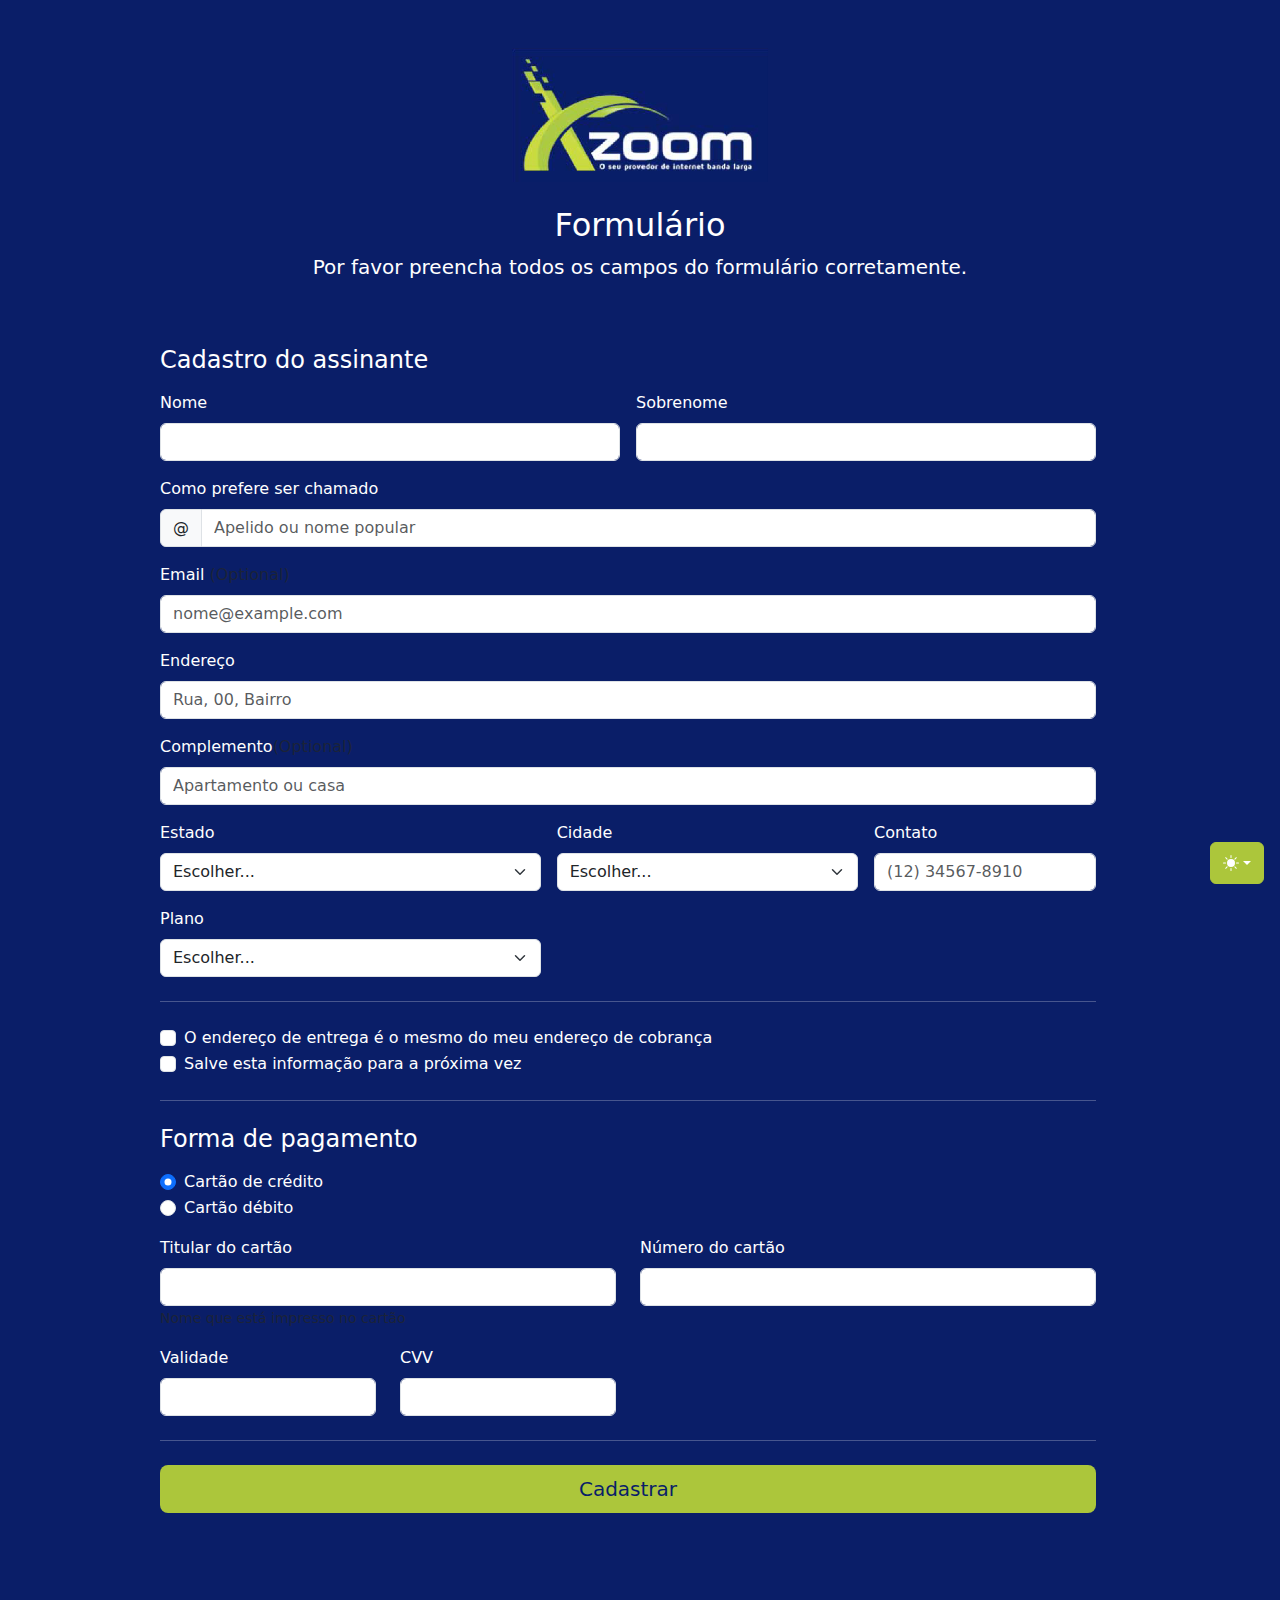
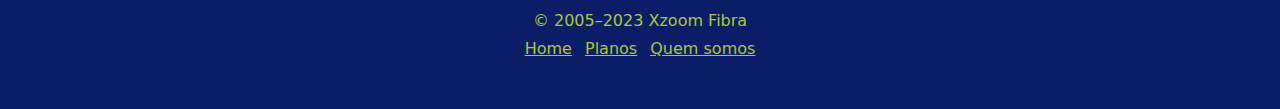
<file: cadastros.html>
<!doctype html>
<html lang="en" data-bs-theme="auto">
  <head><script src="JS/Color-modes.js"></script>

    <meta charset="utf-8">
    <meta name="viewport" content="width=device-width, initial-scale=1">
    <meta name="description" content="">
    <meta name="author" content="Mark Otto, Jacob Thornton, and Bootstrap contributors">
    <meta name="generator" content="Hugo 0.112.5">
    <title>Xzoom Fibra</title>

    <link rel="canonical" href="CSS/checkout.css">

    

    

<link href="CSS/bootstrap.min.css" rel="stylesheet">

    <style>
      .bd-placeholder-img {
        font-size: 1.125rem;
        text-anchor: middle;
        -webkit-user-select: none;
        -moz-user-select: none;
        user-select: none;
      }

      @media (min-width: 768px) {
        .bd-placeholder-img-lg {
          font-size: 3.5rem;
        }
      }

      .b-example-divider {
        width: 100%;
        height: 3rem;
        background-color: #0A1E68;
        border: solid #0A1E68;
        border-width: 1px 0;
        box-shadow: inset 0 .5em 1.5em rgba(0, 0, 0, .1), inset 0 .125em .5em rgba(0, 0, 0, .15);
      }

      .b-example-vr {
        flex-shrink: 0;
        width: 1.5rem;
        height: 100vh;
      }

      .bi {
        vertical-align: -.125em;
        fill: currentColor;
      }

      .nav-scroller {
        position: relative;
        z-index: 2;
        height: 2.75rem;
        overflow-y: hidden;
      }

      .nav-scroller .nav {
        display: flex;
        flex-wrap: nowrap;
        padding-bottom: 1rem;
        margin-top: -1px;
        overflow-x: auto;
        text-align: center;
        white-space: nowrap;
        -webkit-overflow-scrolling: touch;
      }

      .btn-bd-primary {
        --bd-violet-bg: #ACC63B;
        --bd-violet-rgb: 112.520718, 44.062154, 249.437846;

        --bs-btn-font-weight: 600;
        --bs-btn-color: var(--bs-white);
        --bs-btn-bg: var(--bd-violet-bg);
        --bs-btn-border-color: var(--bd-violet-bg);
        --bs-btn-hover-color: var(--bs-white);
        --bs-btn-hover-bg: #0A1E68;
        --bs-btn-hover-border-color: #ACC63B;
        --bs-btn-focus-shadow-rgb: var(--bd-violet-rgb);
        --bs-btn-active-color: var(--bs-btn-hover-color);
        --bs-btn-active-bg: #0A1E68;
        --bs-btn-active-border-color: #ACC63B;
      }
      .bd-mode-toggle {
        z-index: 1500;
      }
      .et{
        background-color: #ACC63B;
        color: #0A1E68;
      }.et:hover{
        background-color: #a0b836;
        color: #ffffff;        
      }
    </style>

    
    <!-- Custom styles for this template -->
    <link href="CSS/checkout.css" rel="stylesheet">
  </head>
  <body class="body">
    <svg xmlns="http://www.w3.org/2000/svg" style="display: none;">
      <symbol id="check2" viewBox="0 0 16 16">
        <path d="M13.854 3.646a.5.5 0 0 1 0 .708l-7 7a.5.5 0 0 1-.708 0l-3.5-3.5a.5.5 0 1 1 .708-.708L6.5 10.293l6.646-6.647a.5.5 0 0 1 .708 0z"/>
      </symbol>
      <symbol id="circle-half" viewBox="0 0 16 16">
        <path d="M8 15A7 7 0 1 0 8 1v14zm0 1A8 8 0 1 1 8 0a8 8 0 0 1 0 16z"/>
      </symbol>
      <symbol id="moon-stars-fill" viewBox="0 0 16 16">
        <path d="M6 .278a.768.768 0 0 1 .08.858 7.208 7.208 0 0 0-.878 3.46c0 4.021 3.278 7.277 7.318 7.277.527 0 1.04-.055 1.533-.16a.787.787 0 0 1 .81.316.733.733 0 0 1-.031.893A8.349 8.349 0 0 1 8.344 16C3.734 16 0 12.286 0 7.71 0 4.266 2.114 1.312 5.124.06A.752.752 0 0 1 6 .278z"/>
        <path d="M10.794 3.148a.217.217 0 0 1 .412 0l.387 1.162c.173.518.579.924 1.097 1.097l1.162.387a.217.217 0 0 1 0 .412l-1.162.387a1.734 1.734 0 0 0-1.097 1.097l-.387 1.162a.217.217 0 0 1-.412 0l-.387-1.162A1.734 1.734 0 0 0 9.31 6.593l-1.162-.387a.217.217 0 0 1 0-.412l1.162-.387a1.734 1.734 0 0 0 1.097-1.097l.387-1.162zM13.863.099a.145.145 0 0 1 .274 0l.258.774c.115.346.386.617.732.732l.774.258a.145.145 0 0 1 0 .274l-.774.258a1.156 1.156 0 0 0-.732.732l-.258.774a.145.145 0 0 1-.274 0l-.258-.774a1.156 1.156 0 0 0-.732-.732l-.774-.258a.145.145 0 0 1 0-.274l.774-.258c.346-.115.617-.386.732-.732L13.863.1z"/>
      </symbol>
      <symbol id="sun-fill" viewBox="0 0 16 16">
        <path d="M8 12a4 4 0 1 0 0-8 4 4 0 0 0 0 8zM8 0a.5.5 0 0 1 .5.5v2a.5.5 0 0 1-1 0v-2A.5.5 0 0 1 8 0zm0 13a.5.5 0 0 1 .5.5v2a.5.5 0 0 1-1 0v-2A.5.5 0 0 1 8 13zm8-5a.5.5 0 0 1-.5.5h-2a.5.5 0 0 1 0-1h2a.5.5 0 0 1 .5.5zM3 8a.5.5 0 0 1-.5.5h-2a.5.5 0 0 1 0-1h2A.5.5 0 0 1 3 8zm10.657-5.657a.5.5 0 0 1 0 .707l-1.414 1.415a.5.5 0 1 1-.707-.708l1.414-1.414a.5.5 0 0 1 .707 0zm-9.193 9.193a.5.5 0 0 1 0 .707L3.05 13.657a.5.5 0 0 1-.707-.707l1.414-1.414a.5.5 0 0 1 .707 0zm9.193 2.121a.5.5 0 0 1-.707 0l-1.414-1.414a.5.5 0 0 1 .707-.707l1.414 1.414a.5.5 0 0 1 0 .707zM4.464 4.465a.5.5 0 0 1-.707 0L2.343 3.05a.5.5 0 1 1 .707-.707l1.414 1.414a.5.5 0 0 1 0 .708z"/>
      </symbol>
    </svg>

    <div class="dropdown position-fixed bottom-0 end-0 mb-3 me-3 bd-mode-toggle">
      <button class="btn btn-bd-primary py-2 dropdown-toggle d-flex align-items-center"
              id="bd-theme"
              type="button"
              aria-expanded="false"
              data-bs-toggle="dropdown"
              aria-label="Toggle theme (auto)">
        <svg class="bi my-1 theme-icon-active" width="1em" height="1em"><use href="#circle-half"></use></svg>
        <span class="visually-hidden" id="bd-theme-text">Toggle theme</span>
      </button>
      <ul class="dropdown-menu dropdown-menu-end shadow" aria-labelledby="bd-theme-text">
        <li>
          <button type="button" class="dropdown-item d-flex align-items-center" data-bs-theme-value="light" aria-pressed="false">
            <svg class="bi me-2 opacity-50 theme-icon" width="1em" height="1em"><use href="#sun-fill"></use></svg>
            Light
            <svg class="bi ms-auto d-none" width="1em" height="1em"><use href="#check2"></use></svg>
          </button>
        </li>
        <li>
          <button type="button" class="dropdown-item d-flex align-items-center" data-bs-theme-value="dark" aria-pressed="false">
            <svg class="bi me-2 opacity-50 theme-icon" width="1em" height="1em"><use href="#moon-stars-fill"></use></svg>
            Dark
            <svg class="bi ms-auto d-none" width="1em" height="1em"><use href="#check2"></use></svg>
          </button>
        </li>
        <li>
          <button type="button" class="dropdown-item d-flex align-items-center active" data-bs-theme-value="auto" aria-pressed="true">
            <svg class="bi me-2 opacity-50 theme-icon" width="1em" height="1em"><use href="#circle-half"></use></svg>
            Auto
            <svg class="bi ms-auto d-none" width="1em" height="1em"><use href="#check2"></use></svg>
          </button>
        </li>
      </ul>
    </div>

    
<div class="container">
  <main>
    <div class="py-5 text-center ">
      <img class="d-block mx-auto mb-4" src="Imagens/512h/xzoom logo.png" alt="" width="256" >
      <h2>Formulário</h2>
      <p class="lead">Por favor preencha todos os campos do formulário corretamente.</p>
    </div>
    <br><br>

    <div class="row g-5">
      <br>
      <div class="row">
        <h4 class="mb-3">Cadastro do assinante</h4>
        <form class="needs-validation" novalidate>
          <div class="row g-3">
            <div class="col-sm-6">
              <label for="firstName" class="form-label">Nome</label>
              <input type="text" class="form-control" id="firstName" placeholder="" value="" required>
              <div class="invalid-feedback">
                Campo não preenchido.
              </div>
            </div>

            <div class="col-sm-6">
              <label for="lastName" class="form-label">Sobrenome</label>
              <input type="text" class="form-control" id="lastName" placeholder="" value="" required>
              <div class="invalid-feedback">
                Campo não preenchido.
              </div>
            </div>

            <div class="col-12">
              <label for="username" class="form-label">Como prefere ser chamado</label>
              <div class="input-group has-validation">
                <span class="input-group-text">@</span>
                <input type="text" class="form-control" id="username" placeholder="Apelido ou nome popular" required>
              <div class="invalid-feedback">
                Campo não preenchido.
                </div>
              </div>
            </div>

            <div class="col-12">
              <label for="email" class="form-label">Email <span class="text-body-secondary">(Optional)</span></label>
              <input type="email" class="form-control" id="email" placeholder="nome@example.com">
              <div class="invalid-feedback">
                Por favor coloque um e-mail válido.
              </div>
            </div>

            <div class="col-12">
              <label for="address" class="form-label">Endereço</label>
              <input type="text" class="form-control" id="address" placeholder="Rua, 00, Bairro" required>
              <div class="invalid-feedback">
                Campo não preenchido.
              </div>
            </div>

            <div class="col-12">
              <label for="address2" class="form-label">Complemento<span class="text-body-secondary">(Optional)</span></label>
              <input type="text" class="form-control" id="address2" placeholder="Apartamento ou casa">
            </div>

            <div class="col-md-5">
              <label for="country" class="form-label">Estado</label>
              <select class="form-select" id="country" required>
                <option value="">Escolher...</option>
                <option>Paraíba</option>
              </select>
              <div class="invalid-feedback">
                Por favor selecion um país.
              </div>
            </div>

            <div class="col-md-4">
              <label for="state" class="form-label">Cidade</label>
              <select class="form-select" id="state" required>
                <option value="">Escolher...</option>
                <option>Jacaraú</option>
                <option>Pedro Régis</option>
                <option>Lagoa de Dentro</option>
                <option>Sertãozinho</option>
                <option>Pirpirituba</option>
                <option>Araçagi</option>
              </select>
              <div class="invalid-feedback">
                Por favor selecion um estado.
              </div>
            </div>

            <div class="col-md-3">
              <label for="zip" class="form-label">Contato</label>
              <input type="text" class="form-control" id="zip" placeholder="(12) 34567-8910" required>
              <div class="invalid-feedback">
                Campo não preenchido.
              </div>
            </div>
            <div class="col-md-5">
              <label for="state" class="form-label">Plano</label>
              <select class="form-select" id="state" required>
                <option value="">Escolher...</option>
                <option>Básico 50MB/R$49,90 ao mês</option>
                <option>Intermediário 100MB/R$59,90 ao mês</option>
                <option>Super 300MB/R$69,90 ao mês</option>
              </select>
              <div class="invalid-feedback">
                Por favor selecion um estado.
              </div>
            </div>
          </div>

          <hr class="my-4">

          <div class="form-check">
            <input type="checkbox" class="form-check-input" id="same-address">
            <label class="form-check-label" for="same-address">O endereço de entrega é o mesmo do meu endereço de cobrança</label>
          </div>

          <div class="form-check">
            <input type="checkbox" class="form-check-input" id="save-info">
            <label class="form-check-label" for="save-info">Salve esta informação para a próxima vez</label>
          </div>

          <hr class="my-4">

          <h4 class="mb-3">Forma de pagamento</h4>

          <div class="my-3">
            <div class="form-check">
              <input id="credit" name="paymentMethod" type="radio" class="form-check-input" checked required>
              <label class="form-check-label" for="credit">Cartão de crédito</label>
            </div>
            <div class="form-check">
              <input id="debit" name="paymentMethod" type="radio" class="form-check-input" required>
              <label class="form-check-label" for="debit">Cartão débito</label>
            </div>
          </div>

          <div class="row gy-3">
            <div class="col-md-6">
              <label for="cc-name" class="form-label">Titular do cartão</label>
              <input type="text" class="form-control" id="cc-name" placeholder="" required>
              <small class="text-body-secondary">Nome que está impresso no cartão</small>
              <div class="invalid-feedback">
                Campo não preenchido.
              </div>
            </div>

            <div class="col-md-6">
              <label for="cc-number" class="form-label">Número do cartão</label>
              <input type="text" class="form-control" id="cc-number" placeholder="" required>
              <div class="invalid-feedback">
                Campo não preenchido.
              </div>
            </div>

            <div class="col-md-3">
              <label for="cc-expiration" class="form-label">Validade</label>
              <input type="text" class="form-control" id="cc-expiration" placeholder="" required>
              <div class="invalid-feedback">
                Campo não preenchido.
              </div>
            </div>

            <div class="col-md-3">
              <label for="cc-cvv" class="form-label">CVV</label>
              <input type="text" class="form-control" id="cc-cvv" placeholder="" required>
              <div class="invalid-feedback">
                Campo não preenchido.
              </div>
            </div>
          </div>

          <hr class="my-4">

          <button class="w-100 btn btn-lg et" type="submit" >Cadastrar</button>
        </form>
      </div>
    </div>
  </main>

  <footer class="my-5 pt-5 text-center text-small">
    <p class="mb-1" style="color: #ACC63B;">&copy; 2005–2023 Xzoom Fibra</p>
    <ul class="list-inline" >
      <li class="list-inline-item"><a href="index.html"style="color: #ACC63B;">Home</a></li>
      <li class="list-inline-item"><a href="planos.html"style="color: #ACC63B;">Planos</a></li>
      <li class="list-inline-item"><a href="#"style="color: #ACC63B;">Quem somos</a></li>
    </ul>
  </footer>
</div>
<script src="JS/bootstrap.bundle.min.js"></script>

    <script src="JS/checkout.js"></script></body>
</html>
</file>
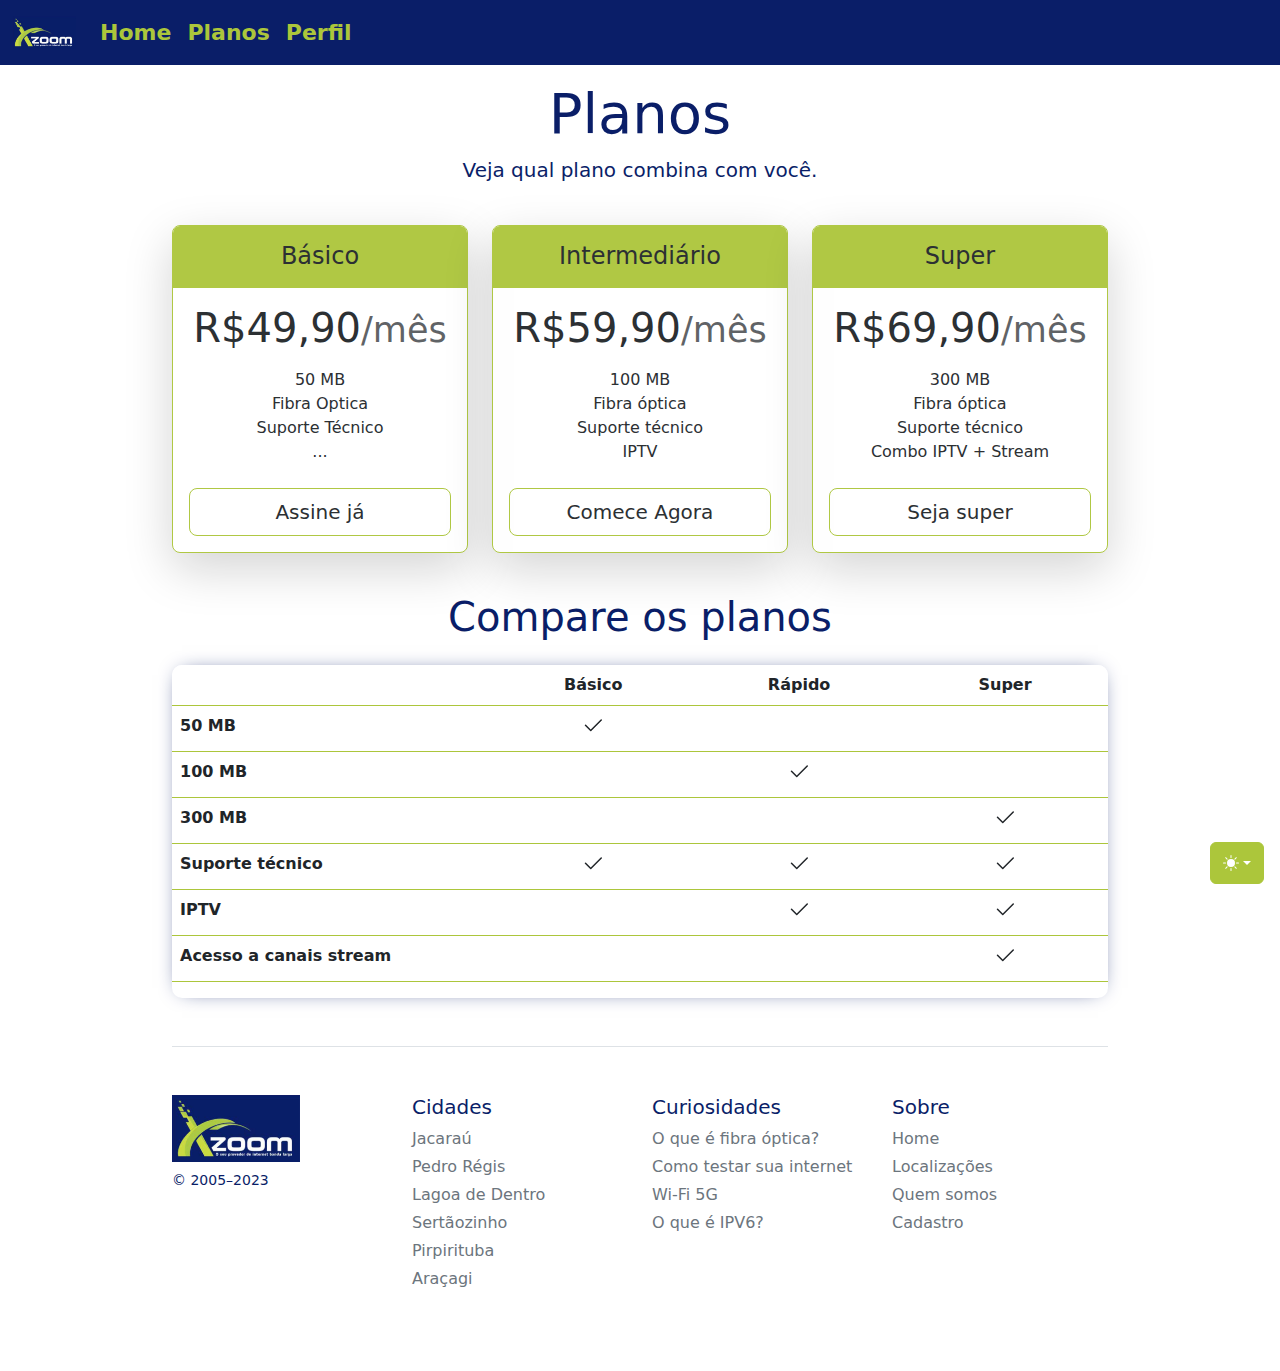
<file: planos.html>
<!doctype html>
<html lang="en" data-bs-theme="auto">
  <head><script src="JS/Color-modes.js"></script>

    <meta charset="utf-8">
    <meta name="viewport" content="width=device-width, initial-scale=1">
    <meta name="description" content="">
    <meta name="author" content="Mark Otto, Jacob Thornton, and Bootstrap contributors">
    <meta name="generator" content="Hugo 0.112.5">
    <title>Xzoom Fibra</title>

    <link rel="canonical" href="CSS/pricing.css">

    

    

<link href="CSS/bootstrap.min.css" rel="stylesheet">

    <style>
      .bd-placeholder-img {
        font-size: 1.125rem;
        text-anchor: middle;
        -webkit-user-select: none;
        -moz-user-select: none;
        user-select: none;
      }

      @media (min-width: 768px) {
        .bd-placeholder-img-lg {
          font-size: 3.5rem;
        }
      }

      .b-example-divider {
        width: 100%;
        height: 3rem;
        background-color: rgba(0, 0, 0, .1);
        border: solid rgba(0, 0, 0, .15);
        border-width: 1px 0;
        box-shadow: inset 0 .5em 1.5em rgba(0, 0, 0, .1), inset 0 .125em .5em rgba(0, 0, 0, .15);
      }

      .b-example-vr {
        flex-shrink: 0;
        width: 1.5rem;
        height: 100vh;
      }

      .bi {
        vertical-align: -.125em;
        fill: currentColor;
      }

      .nav-scroller {
        position: relative;
        z-index: 2;
        height: 2.75rem;
        overflow-y: hidden;
      }

      .nav-scroller .nav {
        display: flex;
        flex-wrap: nowrap;
        padding-bottom: 1rem;
        margin-top: -1px;
        overflow-x: auto;
        text-align: center;
        white-space: nowrap;
        -webkit-overflow-scrolling: touch;
      }

      .btn-bd-primary {
        --bd-violet-bg: #ACC63B;
        --bd-violet-rgb: 112.520718, 44.062154, 249.437846;

        --bs-btn-font-weight: 600;
        --bs-btn-color: var(--bs-white);
        --bs-btn-bg: var(--bd-violet-bg);
        --bs-btn-border-color: var(--bd-violet-bg);
        --bs-btn-hover-color: var(--bs-white);
        --bs-btn-hover-bg: #1e177e;
        --bs-btn-hover-border-color: #ACC63B;
        --bs-btn-focus-shadow-rgb: var(--bd-violet-rgb);
        --bs-btn-active-color: var(--bs-btn-hover-color);
        --bs-btn-active-bg: #1e177e;
        --bs-btn-active-border-color: #ACC63B;
      }
      .bd-mode-toggle {
        z-index: 1500;
      }
      .est{
        border-color: #ACC63B;
      }.est:hover{
        background-color: #1e177e;
        color: white;
      }.et{
        background-color: #ACC63B;
        color: white;
      }.et:hover{
        background-color: #a0b836;        
      }
      .exp{
        opacity: 95%;
      }.exp:hover{
        opacity: 100%;
        width: 103%;
        height: 101%;
      }
    
    </style>

    
    <!-- Custom styles for this template -->
    <link href="CSS/pricing.css" rel="stylesheet">
  </head>
  <body class="body">
    <svg xmlns="http://www.w3.org/2000/svg" style="display: none;">
      <symbol id="check2" viewBox="0 0 16 16">
        <path d="M13.854 3.646a.5.5 0 0 1 0 .708l-7 7a.5.5 0 0 1-.708 0l-3.5-3.5a.5.5 0 1 1 .708-.708L6.5 10.293l6.646-6.647a.5.5 0 0 1 .708 0z"/>
      </symbol>
      <symbol id="circle-half" viewBox="0 0 16 16">
        <path d="M8 15A7 7 0 1 0 8 1v14zm0 1A8 8 0 1 1 8 0a8 8 0 0 1 0 16z"/>
      </symbol>
      <symbol id="moon-stars-fill" viewBox="0 0 16 16">
        <path d="M6 .278a.768.768 0 0 1 .08.858 7.208 7.208 0 0 0-.878 3.46c0 4.021 3.278 7.277 7.318 7.277.527 0 1.04-.055 1.533-.16a.787.787 0 0 1 .81.316.733.733 0 0 1-.031.893A8.349 8.349 0 0 1 8.344 16C3.734 16 0 12.286 0 7.71 0 4.266 2.114 1.312 5.124.06A.752.752 0 0 1 6 .278z"/>
        <path d="M10.794 3.148a.217.217 0 0 1 .412 0l.387 1.162c.173.518.579.924 1.097 1.097l1.162.387a.217.217 0 0 1 0 .412l-1.162.387a1.734 1.734 0 0 0-1.097 1.097l-.387 1.162a.217.217 0 0 1-.412 0l-.387-1.162A1.734 1.734 0 0 0 9.31 6.593l-1.162-.387a.217.217 0 0 1 0-.412l1.162-.387a1.734 1.734 0 0 0 1.097-1.097l.387-1.162zM13.863.099a.145.145 0 0 1 .274 0l.258.774c.115.346.386.617.732.732l.774.258a.145.145 0 0 1 0 .274l-.774.258a1.156 1.156 0 0 0-.732.732l-.258.774a.145.145 0 0 1-.274 0l-.258-.774a1.156 1.156 0 0 0-.732-.732l-.774-.258a.145.145 0 0 1 0-.274l.774-.258c.346-.115.617-.386.732-.732L13.863.1z"/>
      </symbol>
      <symbol id="sun-fill" viewBox="0 0 16 16">
        <path d="M8 12a4 4 0 1 0 0-8 4 4 0 0 0 0 8zM8 0a.5.5 0 0 1 .5.5v2a.5.5 0 0 1-1 0v-2A.5.5 0 0 1 8 0zm0 13a.5.5 0 0 1 .5.5v2a.5.5 0 0 1-1 0v-2A.5.5 0 0 1 8 13zm8-5a.5.5 0 0 1-.5.5h-2a.5.5 0 0 1 0-1h2a.5.5 0 0 1 .5.5zM3 8a.5.5 0 0 1-.5.5h-2a.5.5 0 0 1 0-1h2A.5.5 0 0 1 3 8zm10.657-5.657a.5.5 0 0 1 0 .707l-1.414 1.415a.5.5 0 1 1-.707-.708l1.414-1.414a.5.5 0 0 1 .707 0zm-9.193 9.193a.5.5 0 0 1 0 .707L3.05 13.657a.5.5 0 0 1-.707-.707l1.414-1.414a.5.5 0 0 1 .707 0zm9.193 2.121a.5.5 0 0 1-.707 0l-1.414-1.414a.5.5 0 0 1 .707-.707l1.414 1.414a.5.5 0 0 1 0 .707zM4.464 4.465a.5.5 0 0 1-.707 0L2.343 3.05a.5.5 0 1 1 .707-.707l1.414 1.414a.5.5 0 0 1 0 .708z"/>
      </symbol>
    </svg>

    <div class="dropdown position-fixed bottom-0 end-0 mb-3 me-3 bd-mode-toggle">
      <button class="btn btn-bd-primary py-2 dropdown-toggle d-flex align-items-center"
              id="bd-theme"
              type="button"
              aria-expanded="false"
              data-bs-toggle="dropdown"
              aria-label="Toggle theme (auto)">
        <svg class="bi my-1 theme-icon-active" width="1em" height="1em"><use href="#circle-half"></use></svg>
        <span class="visually-hidden" id="bd-theme-text">Toggle theme</span>
      </button>
      <ul class="dropdown-menu dropdown-menu-end shadow" aria-labelledby="bd-theme-text">
        <li>
          <button type="button" class="dropdown-item d-flex align-items-center" data-bs-theme-value="light" aria-pressed="false">
            <svg class="bi me-2 opacity-50 theme-icon" width="1em" height="1em"><use href="#sun-fill"></use></svg>
            Light
            <svg class="bi ms-auto d-none" width="1em" height="1em"><use href="#check2"></use></svg>
          </button>
        </li>
        <li>
          <button type="button" class="dropdown-item d-flex align-items-center" data-bs-theme-value="dark" aria-pressed="false">
            <svg class="bi me-2 opacity-50 theme-icon" width="1em" height="1em"><use href="#moon-stars-fill"></use></svg>
            Dark
            <svg class="bi ms-auto d-none" width="1em" height="1em"><use href="#check2"></use></svg>
          </button>
        </li>
        <li>
          <button type="button" class="dropdown-item d-flex align-items-center active" data-bs-theme-value="auto" aria-pressed="true">
            <svg class="bi me-2 opacity-50 theme-icon" width="1em" height="1em"><use href="#circle-half"></use></svg>
            Auto
            <svg class="bi ms-auto d-none" width="1em" height="1em"><use href="#check2"></use></svg>
          </button>
        </li>
      </ul>
    </div>

    
<svg xmlns="http://www.w3.org/2000/svg" style="display: none;">
  <symbol id="check" viewBox="0 0 16 16">
    <title>Check</title>
    <path d="M13.854 3.646a.5.5 0 0 1 0 .708l-7 7a.5.5 0 0 1-.708 0l-3.5-3.5a.5.5 0 1 1 .708-.708L6.5 10.293l6.646-6.647a.5.5 0 0 1 .708 0z"/>
  </symbol>
</svg>

<div class="container py-3">
  <header>
    < data-bs-theme="success">
      <nav class="navbar navbar-expand-md  fixed-top " style="background-color: #0A1E68; color:#ACC63B">
        <div class="container-fluid">
          <img class="navbar-brand " href="index.html" src="Imagens/512h/xzoom logo.png" width="64">
          <button class="navbar-toggler" type="button" data-bs-toggle="collapse" data-bs-target="#navbarCollapse"
            aria-controls="navbarCollapse" aria-expanded="false" aria-label="Toggle navigation">
            <span class="navbar-toggler-icon"></span>
          </button>
          <div class="collapse navbar-collapse" id="navbarCollapse">
            <ul class="navbar-nav me-auto mb-2 mb-md-0">
              <li class="nav-item">
                <a class="nav-link active" style="color:#ACC63B; font-weight: bolder; font-size: 22px;" aria-current="page" href="index.html">Home</a>
              </li>
              <li class="nav-item">
                <a class="nav-link " style="color:#ACC63B; font-weight: bolder; font-size: 22px;" href="planos.html">Planos</a>
              </li>
              <li class="nav-item">
                <a class="nav-link disabled " style="color:#ACC63B; font-weight: bolder; font-size: 22px;">Perfil</a>
              </li>
            </ul>
          </div>
        </div>
      </nav>
      <br><br>
    <div class="pricing-header p-3 pb-md-4 mx-auto text-center">
      <h1 class="display-4 fw-normal ">Planos</h1>
      <p class="fs-5 ">Veja qual plano combina com você.</p>
    </div>
  </header>

  <main>
    <div class="row row-cols-1 row-cols-md-3 mb-3 text-center">
      <div class="col">
        <div class="card mb-4 rounded-3 overflow-hidden shadow-lg exp" style="border-color: #ACC63B;">
          <div class="card-header py-3" style="border-color: #ACC63B; background-color: #ACC63B;">
            <h4 class="my-0 fw-normal">Básico</h4>
          </div>
          <div class="card-body">
            <h1 class="card-title pricing-card-title">R$49,90<small class="text-body-secondary fw-light">/mês</small></h1>
            <ul class="list-unstyled mt-3 mb-4">
              <li>50 MB</li>
              <li>Fibra Optica</li>
              <li>Suporte Técnico</li>
              <li>...</li>
            </ul>
            <a href="cadastros.html" class="w-100 btn btn-lg est" >Assine já</a>
          </div>
        </div>
      </div>
      <div class="col">
        <div class="card mb-4 rounded-3 overflow-hidden shadow-lg exp" style="border-color: #ACC63B;">
          <div class="card-header py-3" style="border-color: #ACC63B; background-color: #ACC63B;">
            <h4 class="my-0 fw-normal">Intermediário</h4>
          </div>
          <div class="card-body">
            <h1 class="card-title pricing-card-title">R$59,90<small class="text-body-secondary fw-light">/mês</small></h1>
            <ul class="list-unstyled mt-3 mb-4">
              <li>100 MB</li>
              <li>Fibra óptica</li>
              <li>Suporte técnico</li>
              <li>IPTV</li>
            </ul>
            <a href="cadastros.html" class="w-100 btn btn-lg est" >Comece Agora</a>
          </div>
        </div>
      </div>
      <div class="col ">
        <div class="card mb-4 rounded-3 overflow-hidden shadow-lg exp" style="border-color: #ACC63B;">
          <div class="card-header py-3 " style="border-color: #ACC63B; background-color: #ACC63B;">
            <h4 class="my-0 fw-normal">Super</h4>
          </div>
          <div class="card-body">
            <h1 class="card-title pricing-card-title">R$69,90<small class="text-body-secondary fw-light">/mês</small></h1>
            <ul class="list-unstyled mt-3 mb-4">
              <li>300 MB</li>
              <li>Fibra óptica</li>
              <li>Suporte técnico</li>
              <li>Combo IPTV + Stream</li>
            </ul>
            <a href="cadastros.html" class="w-100 btn btn-lg est" >Seja super</a>
          </div>
        </div>
      </div>
    </div>

    <h2 class="display-6 text-center mb-4" >Compare os planos</h2>

    <div class="table-responsive box" >
      <table class="table text-center" style="border-color: #ACC63B;">
        <thead >
          <tr>
            <th style="width: 34%;"></th>
            <th style="width: 22%;">Básico</th>
            <th style="width: 22%;">Rápido</th>
            <th style="width: 22%;">Super</th>
          </tr>
        </thead>
        <tbody>
          <tr>
            <th scope="row" class="text-start">50 MB</th>
            <td><svg class="bi" width="24" height="24"><use xlink:href="#check"/></svg></td>
            <td></td>
            <td></td>
          </tr>
          <tr>
            <th scope="row" class="text-start">100 MB</th>
            <td></td>
            <td><svg class="bi" width="24" height="24"><use xlink:href="#check"/></svg></td>
            <td></td>
          </tr>
        </tbody>

        <tbody>
          <tr>
            <th scope="row" class="text-start">300 MB</th>
            <td></td>
            <td></td>
            <td><svg class="bi" width="24" height="24"><use xlink:href="#check"/></svg></td>
          </tr>
          <tr>
            <th scope="row" class="text-start">Suporte técnico</th>
            <td><svg class="bi" width="24" height="24"><use xlink:href="#check"/></svg></td>
            <td><svg class="bi" width="24" height="24"><use xlink:href="#check"/></svg></td>
            <td><svg class="bi" width="24" height="24"><use xlink:href="#check"/></svg></td>
          </tr>
          <tr>
            <th scope="row" class="text-start">IPTV</th>
            <td></td>
            <td><svg class="bi" width="24" height="24"><use xlink:href="#check"/></svg></td>
            <td><svg class="bi" width="24" height="24"><use xlink:href="#check"/></svg></td>
          </tr>
          <tr>
            <th scope="row" class="text-start">Acesso a canais stream</th>
            <td></td>
            <td></td>
            <td><svg class="bi" width="24" height="24"><use xlink:href="#check"/></svg></td>
          </tr>
        </tbody>
      </table>
    </div>
  </main>

  <footer class="pt-4 my-md-5 pt-md-5 border-top">
    <div class="row">
      <div class="col-12 col-md">
        <img class="mb-2" src="Imagens/512h/xzoom logo.png" alt="" width="128">
        <small class="d-block mb-3 text-body-light">&copy; 2005–2023</small>
      </div>
      <div class="col-6 col-md">
        <h5>Cidades</h5>
        <ul class="list-unstyled text-small">
          <li class="mb-1"><a class="link-secondary text-decoration-none" href="https://www.google.com/maps/place/Jacara%C3%BA,+PB,+58278-000/@-6.6150847,-35.3014771,15z/data=!3m1!4b1!4m6!3m5!1s0x7ad9ed9a220c29f:0x5cd75774c1b795d6!8m2!3d-6.6151062!4d-35.2911774!16s%2Fg%2F11bxfw3fgv?authuser=0&entry=ttu" target="_blank">Jacaraú</a></li>
          <li class="mb-1"><a class="link-secondary text-decoration-none" href="https://www.google.com/maps/place/Pedro+R%C3%A9gis,+PB,+58273-000/@-6.639413,-35.2937457,17z/data=!3m1!4b1!4m6!3m5!1s0x7ad9f367be222fb:0xb138e2814dd037cb!8m2!3d-6.6408194!4d-35.293655!16s%2Fm%2F09rt54x?authuser=0&entry=ttu" target="_blank">Pedro Régis</a></li>
          <li class="mb-1"><a class="link-secondary text-decoration-none" href="https://www.google.com/maps/place/Lagoa+de+Dentro,+PB,+58250-000/@-6.6734687,-35.3866593,15z/data=!3m1!4b1!4m6!3m5!1s0x7ada2c2fb802e2b:0x7a8581ccfe999f0f!8m2!3d-6.6734902!4d-35.3763596!16s%2Fg%2F1yy3vj117?authuser=0&entry=ttu" target="_blank">Lagoa de Dentro</a></li>
          <li class="mb-1"><a class="link-secondary text-decoration-none" href="https://www.google.com/maps/place/Sert%C3%A3ozinho,+PB,+58268-000/@-6.7535181,-35.4513759,14.75z/data=!4m6!3m5!1s0x7adba54f94837d9:0x235f1696b8772d96!8m2!3d-6.7526051!4d-35.4402885!16s%2Fm%2F09rt1rd?authuser=0&entry=ttu" target="_blank">Sertãozinho</a></li>
          <li class="mb-1"><a class="link-secondary text-decoration-none" href="https://www.google.com/maps/place/Pirpirituba,+PB,+58213-000/@-6.7811154,-35.5071357,15z/data=!3m1!4b1!4m6!3m5!1s0x7adb9e2eecbc4bb:0x858abfa262e0edf3!8m2!3d-6.781137!4d-35.496836!16s%2Fm%2F09rsnpz?authuser=0&entry=ttu" target="_blank">Pirpirituba</a></li>
          <li class="mb-1"><a class="link-secondary text-decoration-none" href="https://www.google.com/maps/place/Ara%C3%A7agi,+PB,+58270-000/@-6.8512939,-35.3917656,15z/data=!3m1!4b1!4m6!3m5!1s0x7adae3e0834ba53:0xe0024bcb436b8f7!8m2!3d-6.8513154!4d-35.3814659!16s%2Fg%2F1yy3vlh67?authuser=0&entry=ttu" target="_blank">Araçagi</a></li>
        </ul>
      </div>
      <div class="col-6 col-md">
        <h5>Curiosidades</h5>
        <ul class="list-unstyled text-small">
          <li class="mb-1"><a class="link-secondary text-decoration-none" href="https://www.youtube.com/watch?v=YtNjEkEBYec" target="_blank">O que é fibra óptica?</a></li>
          <li class="mb-1"><a class="link-secondary text-decoration-none" href="https://www.speedtest.net/pt" target="_blank">Como testar sua internet</a></li>
          <li class="mb-1"><a class="link-secondary text-decoration-none" href="https://www.youtube.com/watch?v=MzRGS9UT2DY" target="_blank">Wi-Fi 5G</a></li>
          <li class="mb-1"><a class="link-secondary text-decoration-none" href="https://www.youtube.com/watch?v=H_a_woBKfpU" target="_blank">O que é IPV6?</a></li>
        </ul>
      </div>
      <div class="col-6 col-md">
        <h5>Sobre</h5>
        <ul class="list-unstyled text-small">
          <li class="mb-1"><a class="link-secondary text-decoration-none" href="index.html">Home</a></li>
          <li class="mb-1"><a class="link-secondary text-decoration-none" href="https://www.google.com/maps/place/XZoom+Internet+Banda+Larga/@-6.8538699,-35.4885029,18.25z/data=!4m6!3m5!1s0x7adb41cd8e57631:0xf15c31a1c1b5edf8!8m2!3d-6.854039!4d-35.488543!16s%2Fg%2F11g_y5wlz?entry=ttu" target="_blank">Localizações</a></li>
          <li class="mb-1"><a class="link-secondary text-decoration-none" href="#">Quem somos</a></li>
          <li class="mb-1"><a class="link-secondary text-decoration-none" href="cadastros.html">Cadastro</a></li>
        </ul>
      </div>
    </div>
  </footer>
</div>
<script src="JS/bootstrap.bundle.min.js"></script>

    </body>
</html>
</file>
<file: CSS/checkout.css>
.container {
  max-width: 960px;
}
.body{
  background-color: #0A1E68;
  color: #ffffff;
}
</file>
<file: CSS/pricing.css>
.container {
  max-width: 960px;
}

.pricing-header {
  max-width: 700px;
}
.body{
  background-color: #ffffff;
  color: #0A1E68;
}
.box{
  border-color: #ACC63B;
  color: #0A1E68;
  box-shadow: 0px 0px 20px -10px;
  border-radius: 10px;
}
</file>
